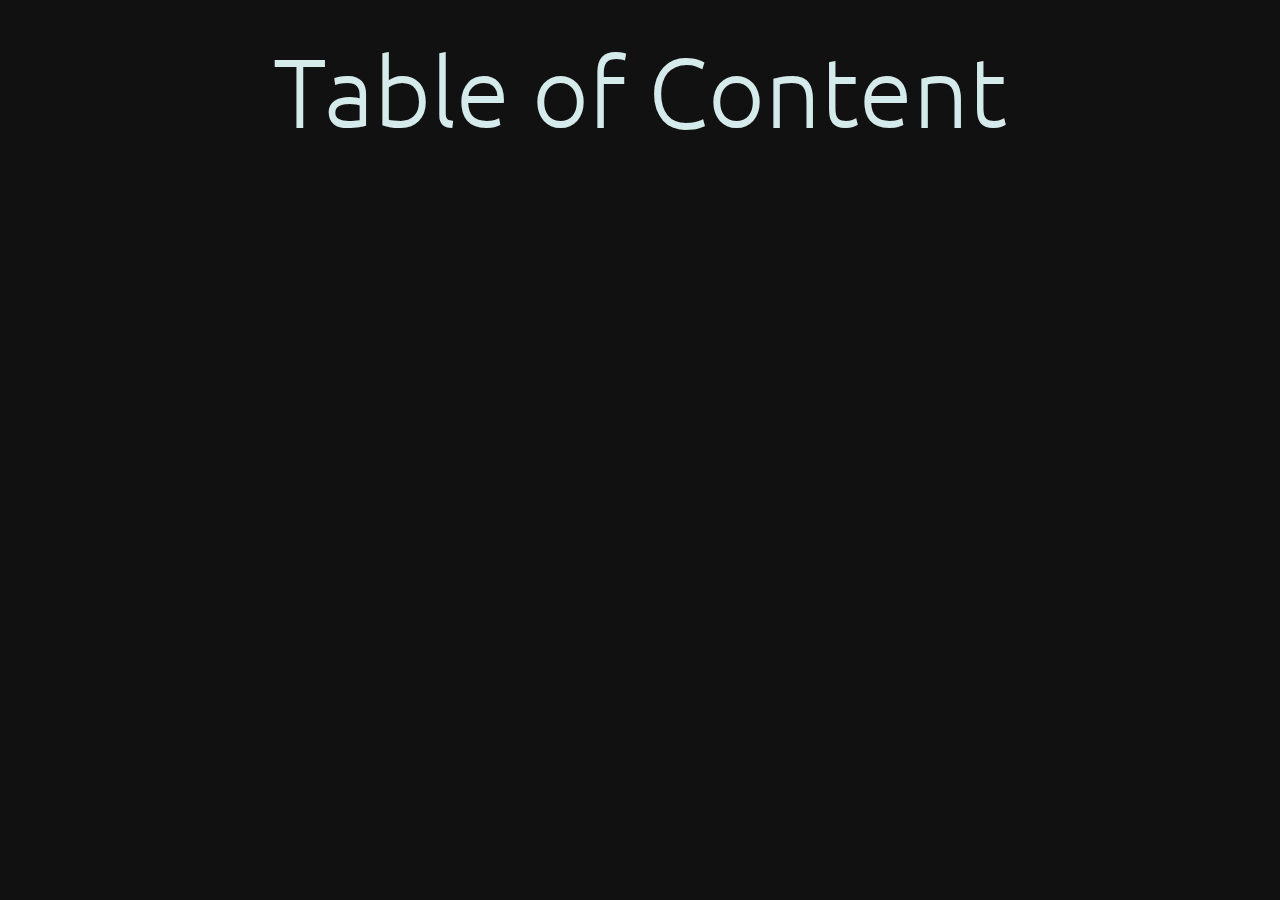
<file: index.html>
<!DOCTYPE html>
<html lang="en">
  <head>
    <meta charset="UTF-8" />
    <meta name="viewport" content="width=device-width, initial-scale=1.0" />
    <title>Table of Content</title>
    <link rel="preconnect" href="https://fonts.googleapis.com" />
    <link rel="preconnect" href="https://fonts.gstatic.com" crossorigin />
    <link
      href="https://fonts.googleapis.com/css2?family=Ubuntu:ital,wght@0,300;0,400;0,500;0,700;1,300;1,400;1,500;1,700&display=swap"
      rel="stylesheet"
    />
    <style>
        *{
            margin: 0;
            padding: 0;
            box-sizing: border-box;
        }
      body {
        font-family: "Ubuntu", sans-serif;
        background-color: #111;
        color: #fff;
        margin-top: 30px;
      }

      p {
        text-align: center;
        font-size: 6.1em !important;
        font-weight: 300;
      }

      ul {
        margin: 3em;
      }

      li {
        font-size: 1.5em;
        margin: 10px 20px;
      }

      a {
        text-decoration: none;
        color: #fff;
        transition: all 0.5s;
      }
    
      a:hover{
        color: #686868;
      }
    </style>
  </head>

  <body>
    <p>Table of Content</p>
    <ul>
        <li><a href="./01_Basics/index.html">Box Animations</a></li>
        <li><a href="./02_Text_Animation/index.html">Text Animations</a></li>
        <li><a href="./03_Timeline/index.html">Timeline</a></li>
        <li><a href="./04_Timeline_Example/index.html">Timeline Example</a></li>
        <li><a href="./05_ScrollTrigger/index.html">Scroll Trigger</a></li>
        <li><a href="./06_ScrollTrigger_Pin/index.html">Scroll Trigger Pin Property Example</a></li>
    </ul>
    <!-- GSAP CDN -->
    <script src="https://cdn.jsdelivr.net/npm/gsap@3.12.5/dist/gsap.min.js"></script>
    <script>
      gsap.from('p', {
        color: "aqua",
        duration: 1, 
        opacity: 0,
        y: 30
      })

      gsap.from('li', {
        opacity: 0,
        stagger: 0.3,
        delay: 1,
        y: 20
      })
    </script>
  </body>
</html>
</file>
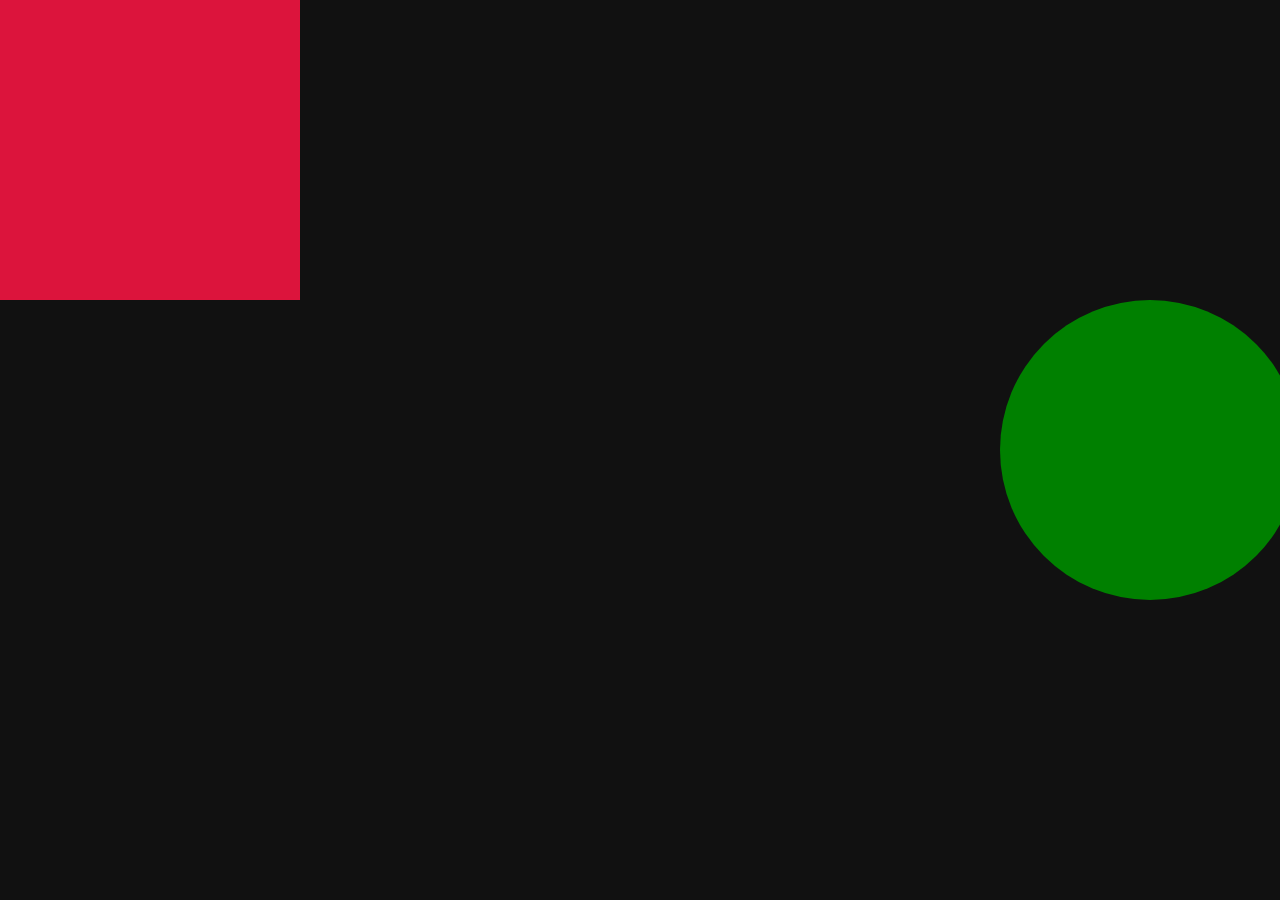
<file: 01_Basics/index.html>
<!DOCTYPE html>
<html lang="en">
<head>
    <meta charset="UTF-8">
    <meta name="viewport" content="width=device-width, initial-scale=1.0">
    <title>GSAP Basics</title>
    <link rel="stylesheet" href="style.css">
</head>
<body>
    <div id="box1">

    </div>
    <div id="box2">
        
    </div>
    <!-- GSAP CDN -->
    <script src="https://cdn.jsdelivr.net/npm/gsap@3.12.5/dist/gsap.min.js"></script>
    <script src="script.js"></script>
</body>
</html>
</file>
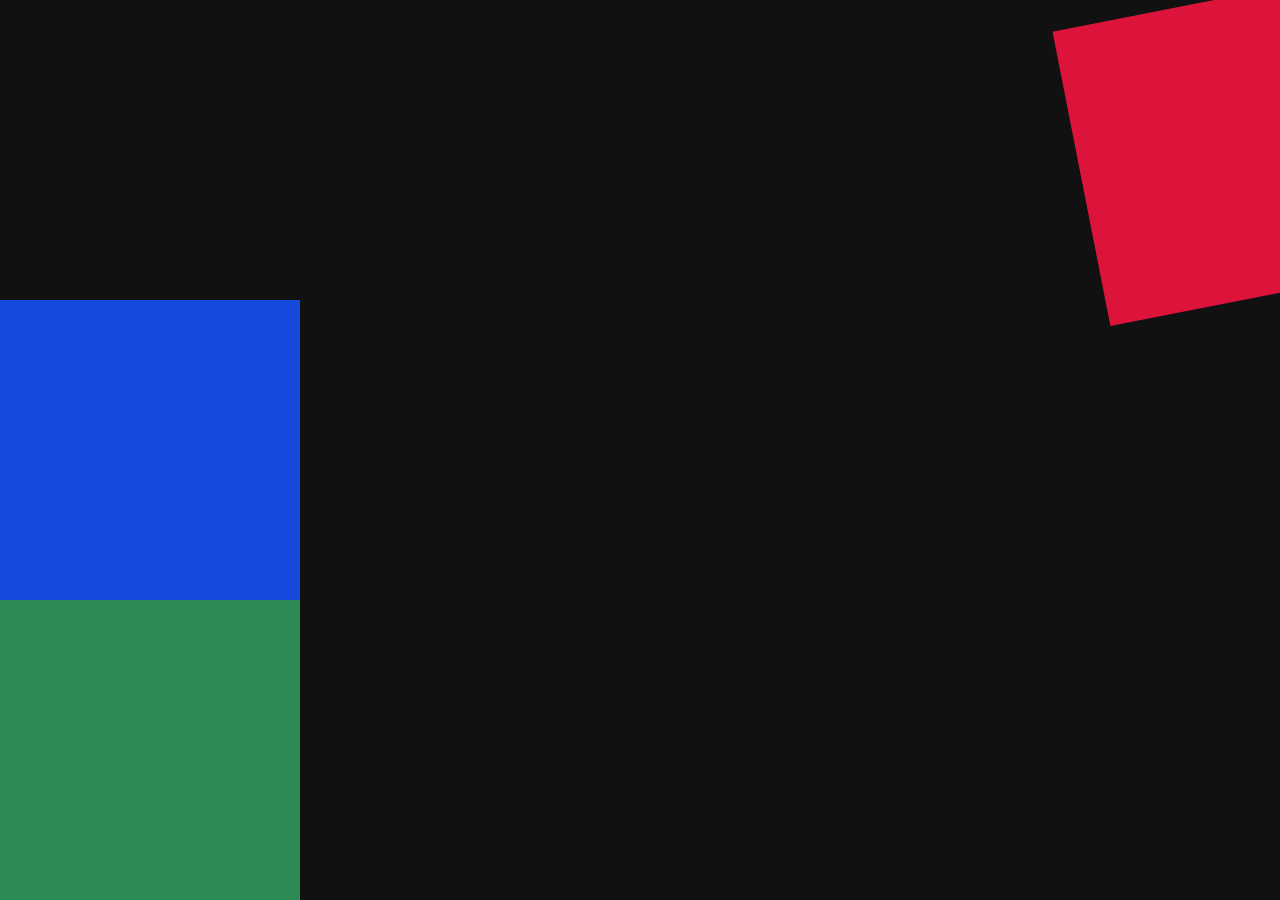
<file: 03_Timeline/index.html>
<!DOCTYPE html>
<html lang="en">
<head>
    <meta charset="UTF-8">
    <meta name="viewport" content="width=device-width, initial-scale=1.0">
    <title>GSAP Timeline</title>
    <link rel="stylesheet" href="style.css">
</head>
<body>
    <div id="box1">

    </div>
    <div id="box2">
        
    </div>
    <div id="box3">
        
    </div>
    <!-- GSAP CDN -->
    <script src="https://cdn.jsdelivr.net/npm/gsap@3.12.5/dist/gsap.min.js"></script>
    <script src="script.js"></script>
</body>
</html>
</file>
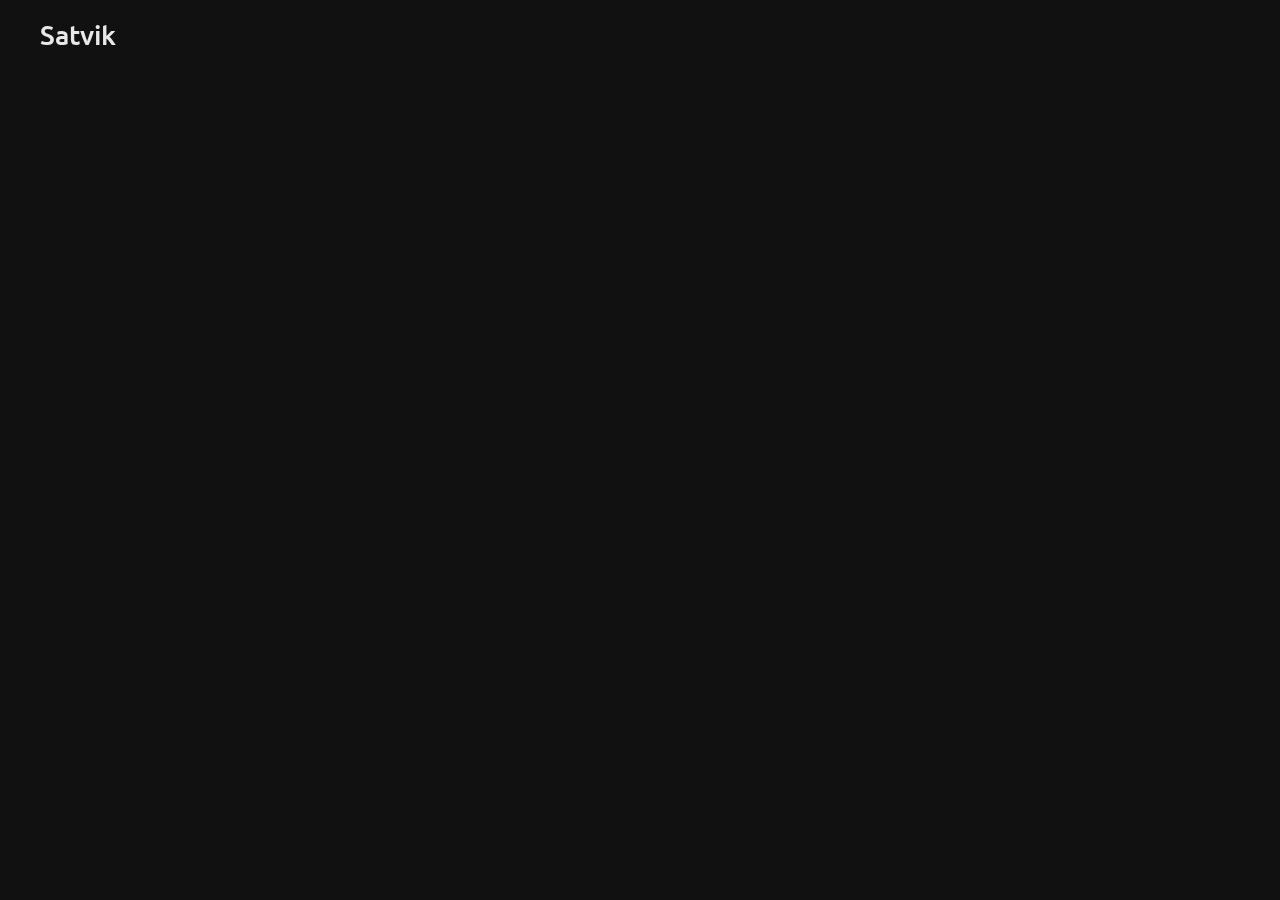
<file: 04_Timeline_Example/index.html>
<!DOCTYPE html>
<html lang="en">
<head>
    <meta charset="UTF-8">
    <meta name="viewport" content="width=device-width, initial-scale=1.0">
    <title>Satvik Sharma</title>
    <link rel="stylesheet" href="style.css">
    <link
      href="https://fonts.googleapis.com/css2?family=Ubuntu:ital,wght@0,300;0,400;0,500;0,700;1,300;1,400;1,500;1,700&display=swap"
      rel="stylesheet"
    />
</head>
<body>
    <nav>
        <div class="logo">Satvik</div>
        <ul>
            <li>Works</li>
            <li>Projects</li>
            <li>Patents</li>
            <li>About</li>
        </ul>
    </nav>
    <div class="hero-section">
        <p class="heading">
            Satvik Sharma
        </p>
        <p class="description">
            Lorem, ipsum dolor sit amet consectetur adipisicing elit. Consequatur, reprehenderit?
        </p>
    </div>
    <!-- GSAP CDN -->
    <script src="https://cdn.jsdelivr.net/npm/gsap@3.12.5/dist/gsap.min.js"></script>
    <script src="script.js"></script>
</body>
</html>
</file>
<file: 01_Basics/style.css>
*{
    margin: 0;
    padding: 0;
    box-sizing: border-box;
    font-family: gilroy;
}
html, 
body{
    height: 100%;
    width: 100%;
    background-color: #111;
}

#box1, #box2{
    height: 300px;
    width: 300px;
}

#box1{
    background-color: crimson;
}

#box2{
    background-color: rgb(20, 73, 220);
}
</file>
<file: 03_Timeline/style.css>
*{
    margin: 0;
    padding: 0;
    box-sizing: border-box;
    font-family: gilroy;
}
html, 
body{
    height: 100%;
    width: 100%;
    background-color: #111;
}

#box1, #box2, #box3{
    height: 300px;
    width: 300px;
}

#box1{
    background-color: crimson;
}

#box2{
    background-color: rgb(20, 73, 220);
}

#box3{
    background-color: seagreen;
}
</file>
<file: 04_Timeline_Example/style.css>
*{
    margin: 0;
    padding: 0;
    box-sizing: border-box;
    font-family: "Ubuntu", sans-serif;
}

html,
body {
    height: 100%;
    width: 100%;
    background-color: #111;
    color: #fff;
}

nav{
    display: flex;
    justify-content: space-between;
    padding: 20px 40px;
    position: fixed;
    width: 100%;
    & .logo{
        font-size: 1.7rem;
        font-weight: 500;
    }
    & ul{
        list-style: none;
        display: flex;
        gap: 20px;
        align-items: center;
        justify-content: space-around;
        & li{
            cursor: pointer;
        }
    }
}

.hero-section{
    height: 100vh;
    display: flex;
    justify-content: center;
    align-items: center;
    flex-direction: column;
}
.heading{
    font-size: 8rem;
}
.description{
    color: #ffffff9f;
}
</file>
